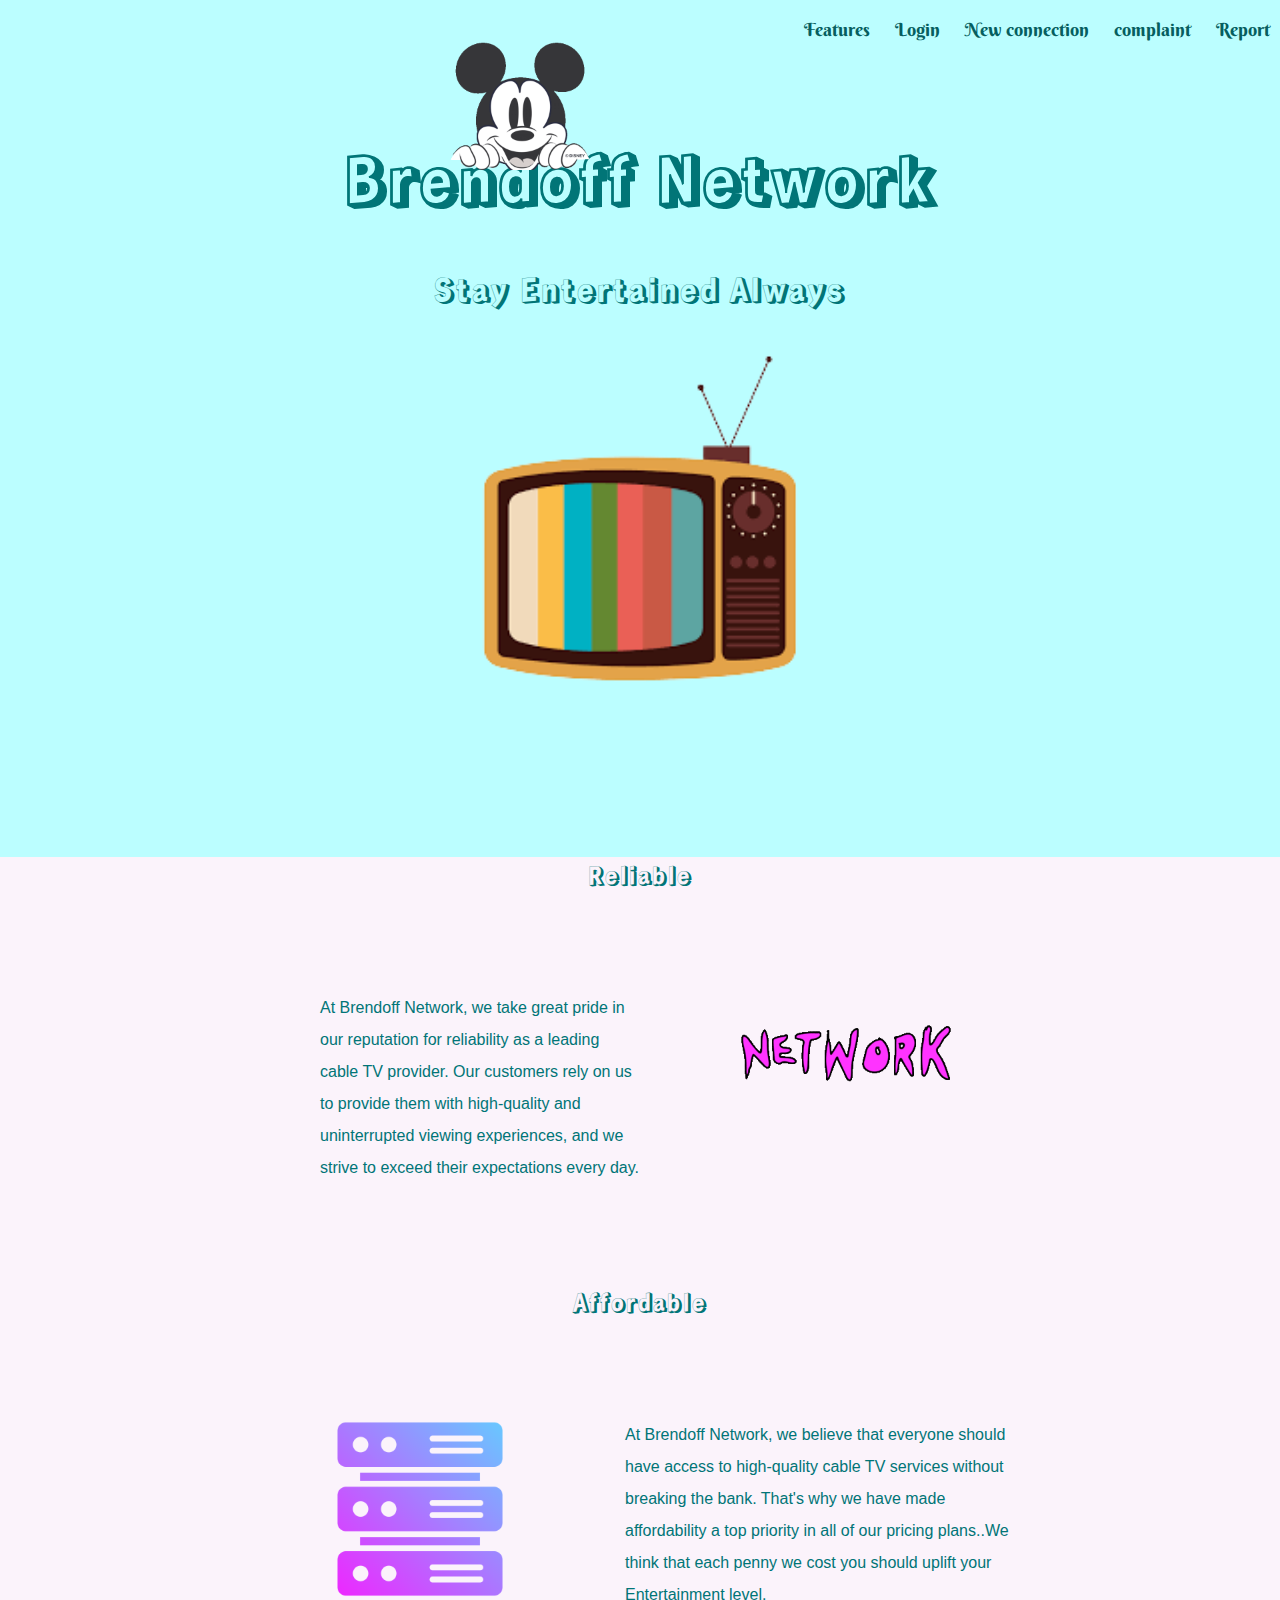
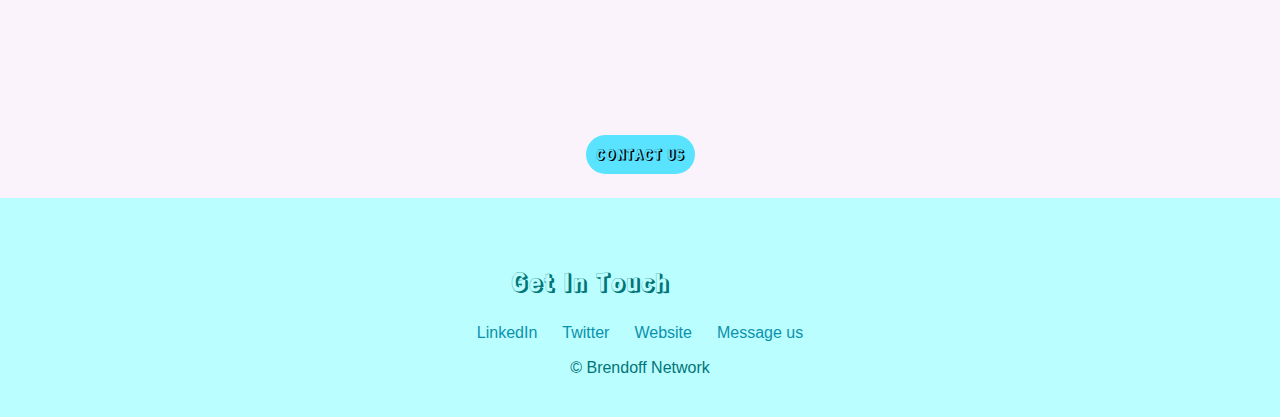
<file: index.html>
<html lang="en">
<head>
    <meta charset="UTF-8">
    <meta http-equiv="X-UA-Compatible" content="IE=edge">
    <meta name="viewport" content="width=device-width, initial-scale=1.0">
    <title>Brendoff Network</title>
    <link rel="icon" href="android-chrome-512x512.png" type="image/x-icon">
    <link rel="stylesheet" href="styles.css">
    <link rel="preconnect" href="https://fonts.googleapis.com">
<link rel="preconnect" href="https://fonts.gstatic.com" crossorigin>
<link href="https://fonts.googleapis.com/css2?family=Berkshire+Swash&family=Monoton&family=Rampart+One&display=swap" rel="stylesheet">
</head>
<body>
    <div class="name">
        <div class="bar">
            <p class="barv">Features</p>
            <p class="barv">Login</p>
            <p class="barv">New connection</p>
            <p class="barv">complaint</p>
            <p class="barv">Report</p>
        </div>
        <h1 class="gig">Brendoff Network</h1>
        <h2 class="gig1">Stay Entertained Always</h2>
        <img class="mick" src="giphy.gif" alt="">
        <img clas="mountain" src="download-removebg-preview.png" alt="cloud"
        style="height: 400px;"
        >
    </div>

        <div class="middle-container">
            <h2>Reliable</h2>
            <div class="skill-row">
              <img class="ser" src="net.gif" alt="">
              
              <p>At Brendoff Network, we take great pride in our reputation for reliability as a leading cable TV provider. Our customers rely on us to provide them with high-quality and uninterrupted viewing experiences, and we strive to exceed their expectations every day.</p>
            </div>

            

            <div class="skills">
                
              <h2>Affordable</h2>
              <div class="skill-row1">
                <img class="server" src="android-chrome-512x512.png" alt="">
                <p>At Brendoff Network, we believe that everyone should have access to high-quality cable TV services without breaking the bank. That's why we have made affordability a top priority in all of our pricing plans..We think that each penny we cost you should uplift your Entertainment level.</p>
              </div>
              <br>
              
              <a href="mailto:madannetwork@gmail.com">
                <input class ="GFG" type="button" value="CONTACT US">
              </a>
             
              <br>
              <br>
              
            
            </div>
            
            
            
            

        </div> 
        <div class="bottom-container">
            <br>
            <h2 class="finger">Get In Touch</h2>
            <img class="touch"  src="tou.gif" alt="">
            
            
            <div class="contact-me">
                
                
              </div>
          <div class="link">
            <a class="footer-link" href="https://www.linkedin.com/">LinkedIn</a>
            <a class="footer-link" href="https://twitter.com/">Twitter</a>
            <a class="footer-link" href="https://www.google.com/">Website</a>
            <a class="footer-link" href="contact.html">Message us</a>
            <p>© Brendoff Network</p>

         </div>
        <br>
        </div>


        
   
</body>
</html>
</file>
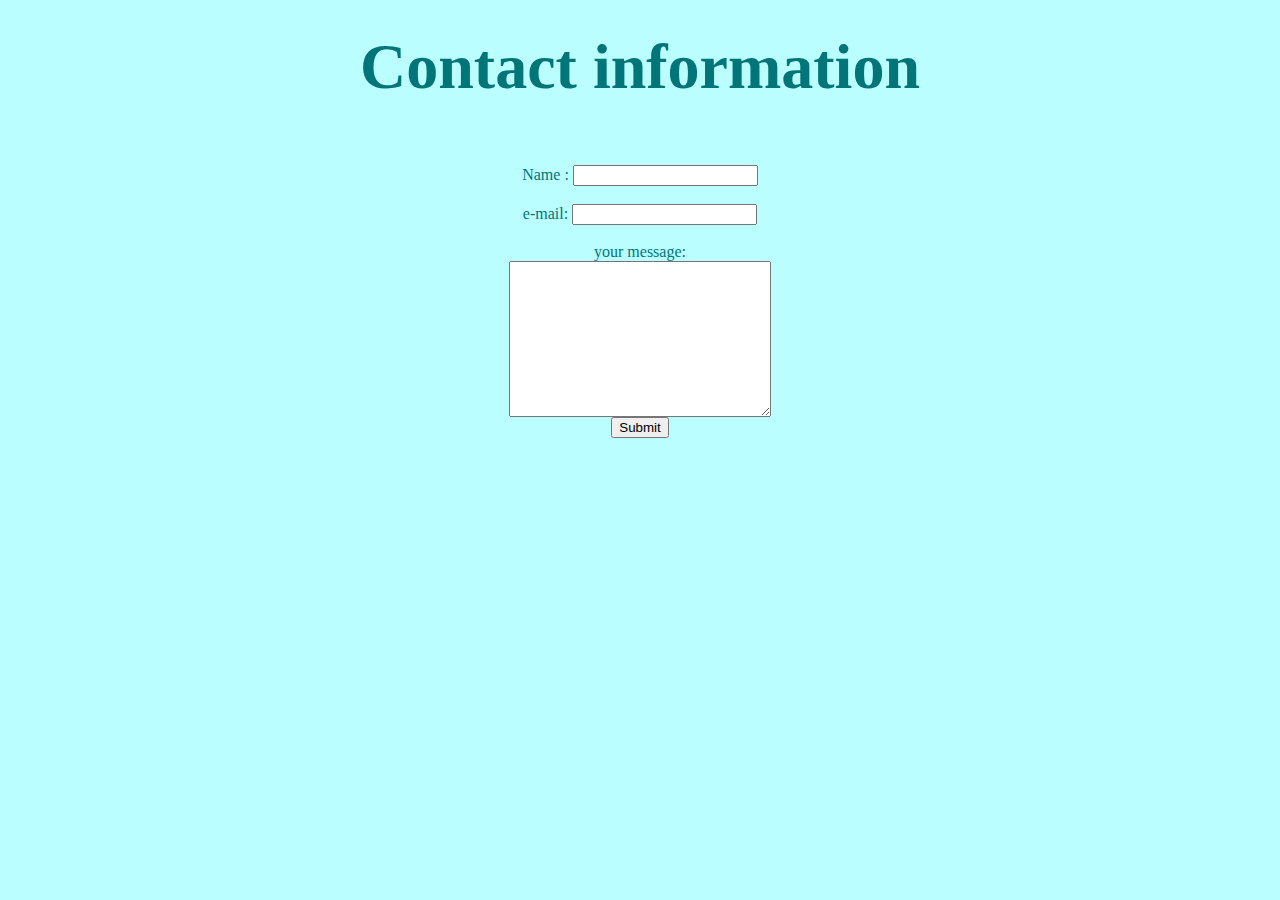
<file: contact.html>
<html lang="en">
<head>
    <meta charset="UTF-8">
    <meta http-equiv="X-UA-Compatible" content="IE=edge">
    <meta name="viewport" content="width=device-width, initial-scale=1.0">
    <title>Contact info</title>
    <link rel="stylesheet" href="styles.css">

</head>
<body>
    <h1>Contact information</h1>

    <br>
    
    <form action="mailto:sangeethelangovan@gmail.com" enctype="text/plain" method="post">  
        <label for="">Name :</label>
        <input type="text" name="my name"><br>
        <br>
        <label for="">e-mail:</label>
        <input type="email" name="my email"><br>
        <br>
    <label for="">your message:</label><br>
    <textarea name="" id="" cols="30" rows="10"></textarea><br>
    <input type="submit">
</form>

    
</body>
</html>
</file>
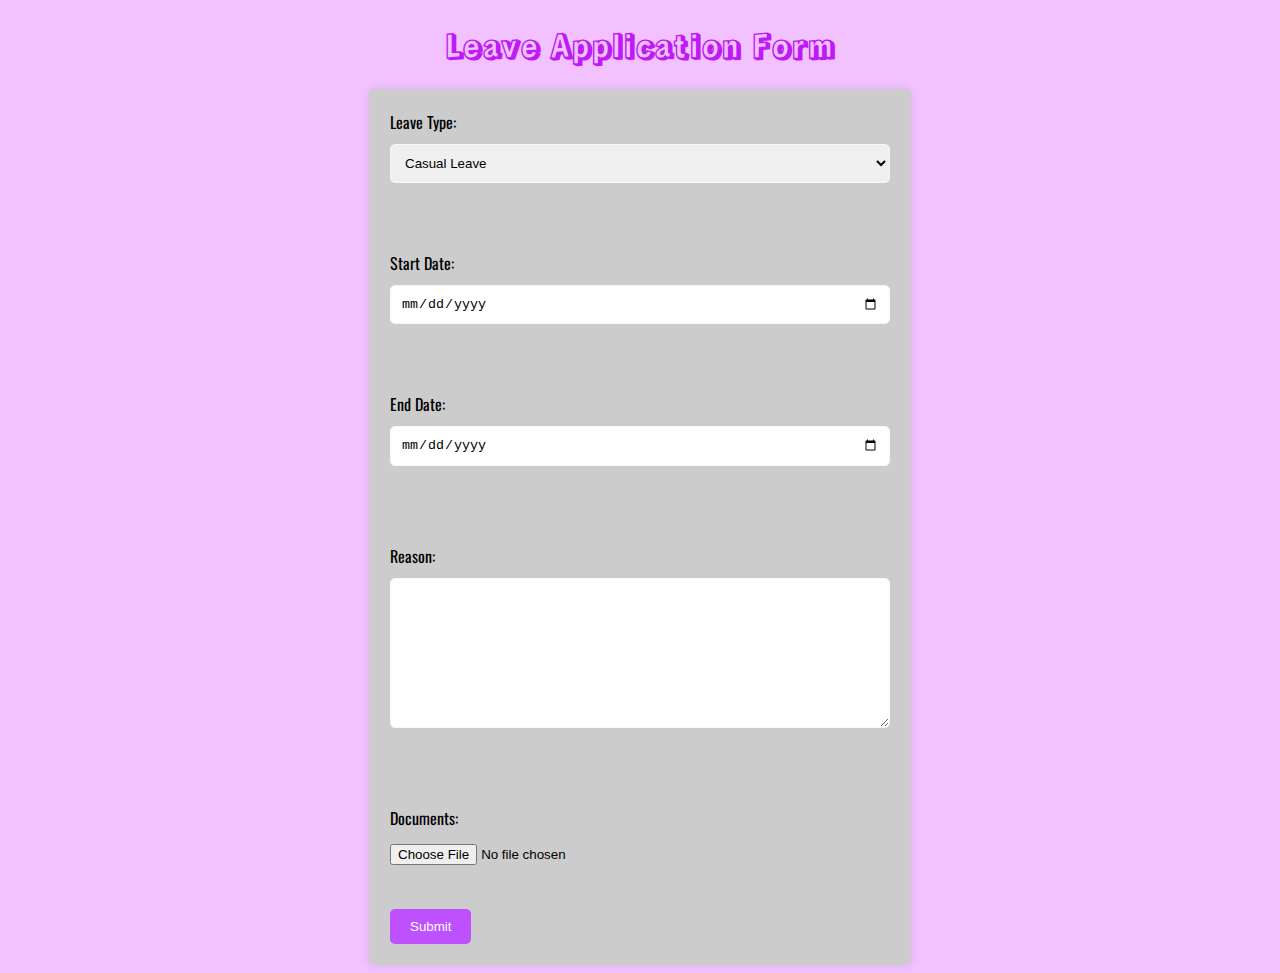
<file: leave/register.html>
<!DOCTYPE html>
<html>
  <head>
    <title>Leave Application Form</title>
    <meta charset="UTF-8">
    <meta name="viewport" content="width=device-width, initial-scale=1.0">
    <link rel="stylesheet" href="style.css">
    <link rel="preconnect" href="https://fonts.googleapis.com">
<link rel="preconnect" href="https://fonts.gstatic.com" crossorigin>
<link rel="preconnect" href="https://fonts.googleapis.com">
<link rel="preconnect" href="https://fonts.gstatic.com" crossorigin>
<link href="https://fonts.googleapis.com/css2?family=Oswald:wght@300&display=swap" rel="stylesheet">
<link href="https://fonts.googleapis.com/css2?family=Berkshire+Swash&family=Monoton&family=Rampart+One&display=swap" rel="stylesheet">
  </head>
  <body class="regist">
    <center><h1 class="reg">Leave Application Form</h1></center>
    
    <form class="for123">
      <label for="leave-type">Leave Type:</label>
      <select id="leave-type" name="leave-type">
        <option value="casual">Casual Leave</option>
        <option value="sick">Sick Leave</option>
        <option value="medical">Medical Leave</option>
      </select><br><br>
      <label for="start-date">Start Date:</label>
      <input type="date" id="start-date" name="start-date"><br><br>
      <label for="end-date">End Date:</label>
      <input type="date" id="end-date" name="end-date"><br><br>
      <label for="reason">Reason:</label><br>
      <textarea id="reason" name="reason" rows="4" cols="50"></textarea><br><br>
      <label for="documents">Documents:</label>
      <input type="file" id="documents" name="documents" accept=".pdf,.doc,.docx"><br><br>
      <input type="submit" value="Submit">
      
    </form>
  </body>
</html
</file>
<file: styles.css>
body{
    background-color: #bbfeff;
    text-align: center;
}
h1{
     margin-top: 30px;
     
     font-size: 4rem;
}
body{
    margin: 0px;;
    text-align: center;
    font-family: Rampart One;
    color: #017577;

}
.middle-container{
    background-color:#fbf3fb;
 
}
.name{
    background-color: #bbfeff;
    padding: 100px;
    position: relative;
    
   

}
.bottom-container{
    background-color: #bbfeff;
}

.topcloud{
    position:absolute;
    right:300px;
    top: 80px;
    height: 300px;
}

.bottomcloud{
    position: absolute;
    left:300px;
    bottom:380px;
    height: 300px;
}
.barv{
    padding-left: 10px;
    padding-right: 10px;
    display: inline-block;
    font-size: 18;
    color: #065e60;
    font-family: Berkshire Swash;
    
}
.bar{
    width: 100%;
    text-align: end;
    position: fixed;
    top: 0px;
    right: 0;;
    background-color: #bbfeff;
}
.barv:hover{
    color: gold;
}

p{
    font-family: Arial, Helvetica, sans-serif;
}
a{
    font-family: Impact, Haettenschweiler, 'Arial Narrow Bold', sans-serif;
    color: #0a92ad;
    margin: 0 10px 0 10px;
    text-decoration: none;
}
.website{
    font-family:cursive;
    color:black;
}
#mountain{
    height: 300px;
}
.gig1{
    font-size: 2rem;
}
h2{
    font-weight:normal;
}
.server{
    height: 25%;;
}
.skill-row{
    width: 50%;
    margin:100px auto 100px auto;
    line-height: 2;
    text-align: left;
    
}
.server{
    height: 20%;
    float: left;
    margin-right: 75px;
    position: relative;
    right:40px
    
}
.ser{
    height: 20%;
    float: right;
    position: relative;
    left: 40px;

}
.skill-row1{
    width: 50%;
    margin:100px auto 100px auto;
    line-height: 2;
    text-align: left;
    padding-left: 100px;

}
.btn{
    display: block;
}
.GFG{
    background-color: #59e3ff;
    padding: 10px;
    border: none;
    border-radius: 5cm;
    font-family: Rampart One;
    
}
.GFG:hover{
    background-color: #0a92ad;
    color: azure;
}
.footer-link:hover{
    color: gold;
}
.touch{
    display: inline;
}
.finger{
    display: inline-block;

}
.touch{
    visibility: hidden;
    height: 70px;
}
.finger:hover+.touch {
    visibility:visible;
  }
  .mick{
    height: 160px;
    position: absolute;
    top: 10;
  }
</file>
<file: leave/style.css>
/* Login/Register form styles */
form {
    max-width: 500px;
    margin: 0 auto;
    padding: 20px;
    border: 1px solid #ccc;
    border-radius: 5px;
    box-shadow: 0 0 10px rgba(0,0,0,0.1);
  }
  
  label {
    display: inline-block;
    margin-bottom: 10px;
  }
  
  input[type="text"],
  input[type="password"] {
    display: block;
    width: 100%;
    padding: 10px;
    border: 1px solid #ccc;
    border-radius: 5px;
    box-sizing: border-box;
    margin-bottom: 20px;
  }
  
  input[type="submit"] {
    background-color: #be50fd;
    color: white;
    padding: 10px 20px;
    border: none;
    border-radius: 5px;
    cursor: pointer;
  }
  
  input[type="submit"]:hover {
    transition: opacity 2.55s ease-in-out ;
    background-color: #ce78ff;
  }
  
  a {
    color: #eaaaff;
  }
  
  /* Leave application form styles */
  select,
  input[type="date"],
  textarea {
    display: block;
    width: 100%;
    padding: 10px;
    border: 1px solid #f8f8f8;
    border-radius: 5px;
    box-sizing: border-box;
    margin-bottom: 20px;
  }
  
  input[type="file"] {
    margin-bottom: 20px;
  }
  
  label[for="reason"] {
    margin-top: 10px;
  }
  
  label[for="documents"] {
    margin-top: 10px;
    display: block;
  }
  
  textarea {
    height: 150px;
  }
.logost{
  height: 80px;
  position: relative;
  left: 10px;
  top: 10px;
}
.nav{
  margin: auto;
  display: inline;
  width:fit-content
}
.log{
  position:relative;
  top:100px;
  
  width: auto;
  
}
.mm{
  height: 150px;
  position: absolute;
  left: 460px;
  top: 75px;
}
.formbg{
  background-color: #ccc;
}
.nav1{
  font-family:Rampart One;
  color: #bf1af6;
  
}
.reg{
  font-family:Rampart One;
  color: #bf1af6;
  
}
.regist{
  font-family: Oswald;
}
.for123{
  background-color: #ccc;
}
body{
  background-color: #f1c2ff;
}
.deh2{
  background-color: #f1c2ff;
}
</file>
